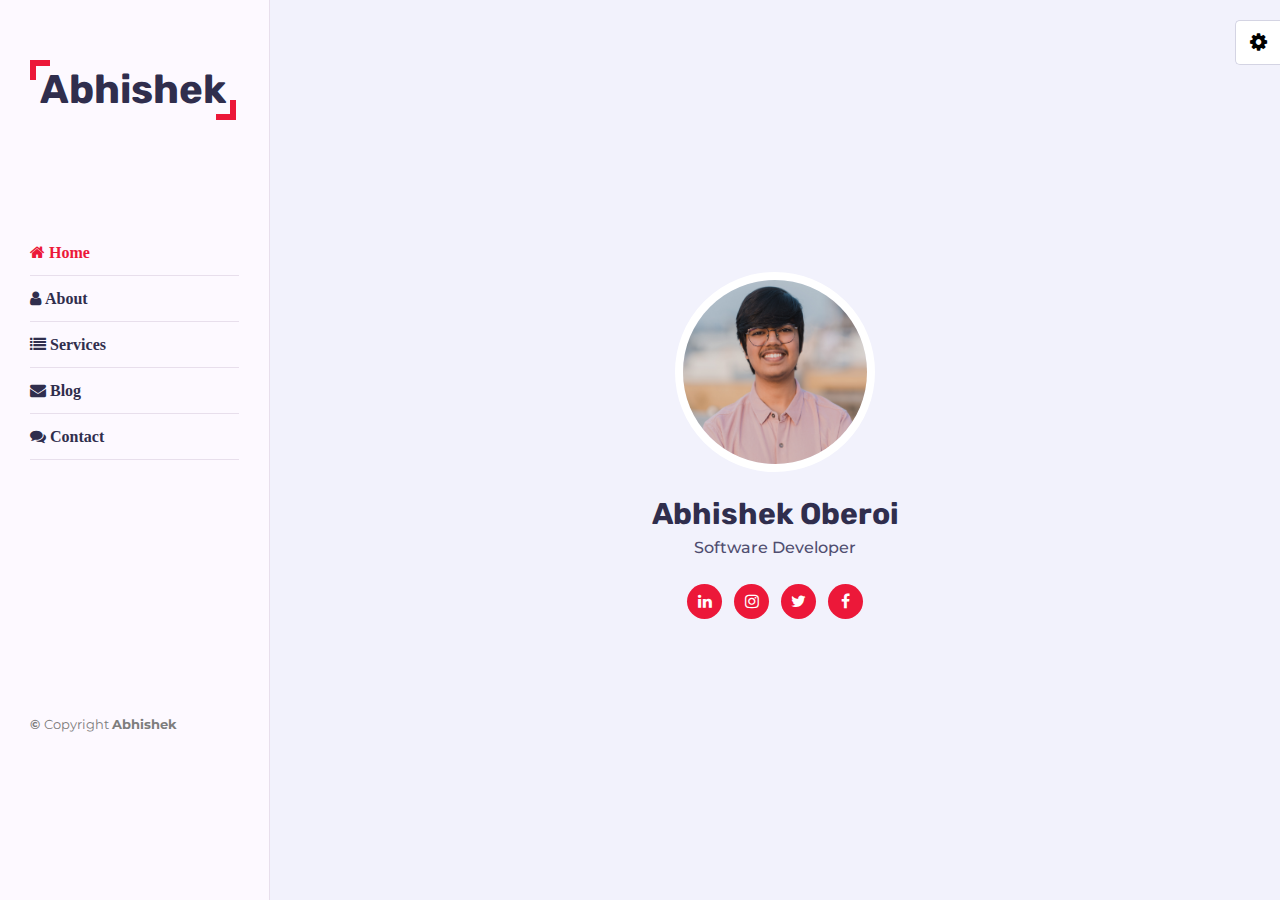
<file: index.html>
<!DOCTYPE html>
<html>
<head>
	<title>Personal Portfolio</title>
	<meta charset="utf-8">
	<meta name="viewport" content="width=device-width">

	<link rel="stylesheet" type="text/css" href="css/style.css">
	<link rel="stylesheet" type="text/css" href="css/pink.css">

     <link rel="stylesheet" class="alternate-style" title="pink" type="text/css" href="css/pink.css" disabled >
     <link rel="stylesheet" class="alternate-style" title="blue" type="text/css" href="css/blue.css" disabled>
     <link rel="stylesheet" class="alternate-style" title="orange" type="text/css" href="css/orange.css" disabled>
     <link rel="stylesheet" class="alternate-style" title="yellow" type="text/css" href="css/yellow.css" disabled>
          <link rel="stylesheet" class="alternate-style" title="green" type="text/css" href="css/green.css" disabled >
          <link rel="stylesheet" href="css/eg.css" type="text/css">



</head>
<body>

	<div class="preloader">
		<div class="loader">
		</div>
	</div>
	
<div class ="main-container">
	<div class ="aside">
		<div class="nav-toggler">
			<span></span>
		</div>
		<div class="aside-inner">
		<div class="logo">
			<a href ="#">Abhishek</a>
		</div>
			
		<ul class ="nav">
			<li><a href="#home" class="active"><i class ="fa fa-home"> <b>Home</b></i></a></li>
			<li><a href="#about"> <i class ="fa fa-user"> <b>About</b></i></a></li>
			<li><a href="#Services"><i class ="fa fa-list"> <b>Services</b></i></a></li>
			<li><a href="#blog"><i class ="fa fa-envelope"> <b>Blog</b></i></a></li>
			<li><a href="#contact"><i class ="fa fa-comments"> <b>Contact</b></i></a></li>
		</ul>

		<div class="copyright-text"><br>
			<br><br><br><br><br><br><br><br><br><br>
			<b>&copy; </b>Copyright <b>Abhishek</b>  
			   
		</div>
	</div>
	</div>
	<div class ="main-content">
	  <section class ="home section active" id="home">
	  	<div class="container">
	  		<div class="intro">
	  			<img src="images/Abhishekk.jpg" alt="profile">
	  			<h1>Abhishek Oberoi</h1>
	  			<p>Software Developer</p>
	  			<div class="social-link">
	  				<a href="https://www.linkedin.com/in/abhishek-oberoi-b4a112172/"><i class="fa fa-linkedin"></i></a>
	  				<a href="https://www.instagram.com/_abhi_oberoi/"><i class="fa fa-instagram"></i></a>
	  				<a href="https://twitter.com/Abhishe93975160"><i class="fa fa-twitter"></i></a>
	  				<a href="https://www.facebook.com/abhishek.oberoi.792/"><i class="fa fa-facebook"></i></a>

                  </div>   
	  			</div>	
	  	    </div>
	  </section>
	  <section class="about section" id = "about">
	  	<div class="container">
	  		<div class ="row">
	  		<div class="section-title padd-15">
                <h2>About Me</h2>
	  		</div>
	  	</div>
	  	 <div class="row">
	  	 	<div class = "about-content padd-15">
	  	 		<div class = "row">
	  	 			<div class ="about-text padd-15">
	  <h3>I'm Abhishek Oberoi and a <span>Software Developer</span> by profession.</h3>
	  	 				<p>I am very passionate and dedicated towards my work. My long-term goal is to achieve financial freedom and my short-term goal is to be an IT Project Manager. My hobbies are to read books and make money. I am a potential leader and have lead many student clubs during my university tenure. </p>
	  	 			</div>
	  	 		    </div>
                  
                       <div class="row">
                       	<div class="personal-info padd-15">
                          <div class="row">
                          	<div class="info-item padd-15">
                      	<p>Birthday : <span>8 January 2001</span></p>
                          	</div>
                          	<div class="info-item padd-15">
                      	<p>Age : <span>20</span></p>
                          	</div>
                          	<div class="info-item padd-15">
                      	<p>Website : <span>abhishek-oberoi.github.io</span></p>
                          	</div>
                          	<div class="info-item padd-15">
                    <p>Email :<span>oberoiabhi81@gmail.com</span></p>
                          	</div>
                      <div class="info-item padd-15">
                 <p>Degree : <span>B.Tech</span></p>
                          	</div>
                          	<div class="info-item padd-15">
                 <p>Phone : <span>+91 8511989253</span></p>
                          	</div>
                      <div class="info-item padd-15">
                 <p>City : <span>Ahmedabad</span></p>
                          	</div>  
                          	<div class="info-item padd-15">
                 <p>Freelance : <span>Available</span></p>
                          	</div>  	            
                       	</div>
                       	<div class="row">
                       		<div class="buttons padd-15">
                       			<a href="Resume/Resume_.pdf" class="btn">Download CV</a>
                       			<a href="#contact" data-section-index="1" class="btn hire-me">Hire Me</a>
                       		</div>
                       	</div>
                      </div>
                       	<div class="skills padd-15">
                             
                         <div class ="row">
                          <div class="skill-item padd-15">
                           <h5>Java</h5>
                           <div class="progress">
                        <div class="progress-in" style="width: 84%"></div>
                           	 <div class="skill-percent">84%</div>
                           </div>

                           </div>


                          <div class="skill-item padd-15">
                           <h5>JavaScript</h5>
                           <div class="progress">
                        <div class="progress-in" style="width: 76%"></div>
                           	 <div class="skill-percent">76%</div>
                           </div>
                           </div>    
                       	

                          <div class="skill-item padd-15">
                           <h5>Data Structures</h5>
                           <div class="progress">
                        <div class="progress-in" style="width: 74%"></div>
                           	 <div class="skill-percent">74%</div>
                           </div>
                           </div>
                          <div class="skill-item padd-15">
                           <h5>Project Management</h5>
                           <div class="progress">
                        <div class="progress-in" style="width: 72%"></div>
                           	 <div class="skill-percent">72%</div>
                           </div>
                       	</div>
                       </div>


                    </div> 
                    </div>

                    <div class="row">
                       <div class="education padd-15">
                        <h3 class="title">Education</h3>
                        <div class="row">
                        	<div class="timeline-box padd-15">
                        	<div class="timeline shadow-dark">
                        		
                               <div class="timeline-item">
                        		<div class="circle-dot"></div>
                        		<h6 class="timeline-date">
                        			<i class="fa fa-calendar"></i>2018 - 2022
                        		</h6>
                        		<h4 class="timeline-title">
                        			B.Tech - Computer Engineering
                        		</h4>
                        		<p class="timeline-text">
                                 	I am pursuing my Bachelor's from Charotar University of Science and Technology, Besides of knowledge university also introduced me to new strangers which have become a part of my family now.
                        		</p>
                        	</div>
                                
                                <div class="timeline-item">
                        		<div class="circle-dot"></div>
                        		<h6 class="timeline-date">
                        			<i class="fa fa-calendar"></i>2016 - 2018
                        		</h6>
                        		<h4 class="timeline-title">
                        			 High School
                        		</h4>
                        		<p class="timeline-text">
                                 	I completed my High School from Anand Niketan Campus affliated with Central Board of Secondary Education. (CBSE)
                                 	<br><br>
                        		</p>
                        	</div>

                            <div class="timeline-item">
                        		<div class="circle-dot"></div>
                        		<h6 class="timeline-date">
                        			<i class="fa fa-calendar"></i>2014 - 2016
                        		</h6>
                        		<h4 class="timeline-title">
                        			Secondary School
                        		</h4>
                        		<p class="timeline-text">
                                 	I completed my Secondary Schooling from Seventh Day Adventist Higher Secondary School affliated with Indian Certificate of Secondary Education. (ICSE)
                        		<br><br>
                        		</p>

                        	</div>   

                        </div>
                        </div>
                        </div>
                       </div>
                       <div class="experience padd-15">
                       <h3 class="title">Experience</h3>
                       <div class="row">
                        	<div class="timeline-box padd-15">
                        	<div class="timeline shadow-dark">
                        		
                               <div class="timeline-item">
                        		<div class="circle-dot"></div>
                        		<h6 class="timeline-date">
                        			<i class="fa fa-calendar"></i>2020 - 2021
                        		</h6>
                        		<h4 class="timeline-title">
                        			Java - Junior Software Developer Training
                        		</h4>
                        		<p class="timeline-text">
                                 	I took training in Java SE 8 Programming from TOPS Technologies, Ahmedabad and explored Java in more depth including it's frameworks Hibernate and Spring for six consecutive months.
                        		</p>
                        	</div>
                                
                                <div class="timeline-item">
                        		<div class="circle-dot"></div>
                        		<h6 class="timeline-date">
                        			<i class="fa fa-calendar"></i>2020
                        		</h6>
                        		<h4 class="timeline-title">
                        			 Project Management Internship
                        		</h4>
                        		<p class="timeline-text">
                                 	I worked for an NGO as an Project Manager and handled a team of fourteen people and gained many skills one of them being maintaining Customer Relationship Management as a Project Manager.
                        		</p>
                        	</div>

                            <div class="timeline-item">
                        		<div class="circle-dot"></div>
                        		<h6 class="timeline-date">
                        			<i class="fa fa-calendar"></i>2020
                        		</h6>
                        		<h4 class="timeline-title">
                        			GSC Charusat - Business Team Member 
                        		</h4>
                        		<p class="timeline-text">
                                 	I served as a Business Team member is in Geeks for Geeks Student Chapter (GSC) Charusat
                                 	where I engaged sponsors and maintained a formal relationship between both sponsor and other teams, for the events to be held.
                        		</p>
                        	</div>   

                        </div>
                        </div>
                        </div>
                       </div> 
                    </div>


	  	        	</div>
	  	
	  </section>
	
	<section class="service section" id="Services">
		<div class="container">
			<div class="row">
               <div class="section-title padd-15">
               	<h2>Services</h2>
               </div>
           </div>
           <div class="row">
           	<div class="service-item padd-15">
           		<div class="service-item-inner">
           			<div class="icon"><i class="fa fa-rocket"></i> </div>
           			<h4> Java Developer</h4>
           			<p>
           				I like to create website application in Java and can run coding tests including unit testing and Integration testing.<br><br>

           			</p>

               </div> 
			</div>

				<div class="service-item padd-15">
           		<div class="service-item-inner">
           			<div class="icon"><i class="fa fa-code"></i> </div>
           			<h4> Web Development </h4>
           			<p>
           			   I can create website both dynamic and responsive and have handy skills of HTML, CSS and JavaScript which help me in better understanding of a website.           			</p>

               </div> 
			</div>
				<div class="service-item padd-15">
           		<div class="service-item-inner">
           			<div class="icon"><i class="fa fa-cubes"></i> </div>
           			<h4> Software Development </h4>
           			<p>
           				I have thorough knowledge of Data Structures and Algorithm Analysis and can work on them quite efficiently and implement it to the software.<br><br>
           			</p>

               </div> 
			</div>
				<div class="service-item padd-15">
           		<div class="service-item-inner">
           			<div class="icon"><i class="fa fa-line-chart"></i> </div>
           			<h4> Business Development</h4>
           			<p>I am good in analyzing financial statement and can find a way to increase outreach and profit of an organization by maintaining all the possible expects
           				<br><br></p>

               </div> 
			</div>
				<div class="service-item padd-15">
           		<div class="service-item-inner">
           			<div class="icon"><i class="fa fa-industry"></i> </div>
           			<h4> IT Project Management </h4>
           			<p>Not only I have a clear understanding of the methodologies associated with IT Project Management, I also believe in maintaining a good client-relationship with great decision making ablities.  </p>

               </div> 
			</div>
				<div class="service-item padd-15">
           		<div class="service-item-inner">
           			<div class="icon"><i class="fa fa-money"></i> </div>
           			<h4> Portfolio Management</h4>
           			<p>
           				I am an enthusiastic Investor and trust my instincts and be confident on them. I like to manage a portfolio of stocks and can definitely assure a good amount of return provided with the technical analysis to the client.
           			</p>

               </div> 
			</div>





		</div>
	</div>
		
	</section>
   <!-- Portfolio-->
   <section class = "blog section" id="blog">
   	<div class="container">
   		<div class="row">
   			<div class="section-title padd-15">
   				<h2>Latest Blog</h2>
   			</div>
            </div>
            <div class="row">
            	<div class="blog-item padd-15">
            		<div class="blog-item-inner">
            			<div class="blog-img">
            				<img src="images/resize.jpg" alt="blog">
            				<div class="blog-date">
            					28 August 2020
            				</div>
            				
            			</div>
            			<div class="blog-info">
            				<h4 class="blog-title">Risk management  </h4>
            				<p class="blog-description">
 Most of us have at one time or another been frozen into inaction because of perceived risks. We also know at a deep personal level that the standard responses to risk are inadequate because many of our worries tend to be inchoate.</p>
            				<p class="blog-tags">Tags : <a href="https://www.pmi.org/learning/library/risk-analysis-project-management-7070">Risk Management</a> </p>
            			</div>
            		</div>
            	

   </div>

<div class="blog-item padd-15">
            		<div class="blog-item-inner">
            			<div class="blog-img">
            				<img src="images/web5.jpg" alt="blog">
            				<div class="blog-date">
            					2 October 2020
            				</div>
            				
            			</div>
            			<div class="blog-info">
            				<h4 class="blog-title"> Project Manager </h4>
            				<p class="blog-description">
A project is a one-at-a-time endeavor with the aim of creating a product or service. It has a start and end date, as well as a defined outcome. It usually goes through five stages – initiation, planning, execution, monitoring and control, and closure.</p>
            				<p class="blog-tags">Tags :<a href="https://www.investopedia.com/articles/professionals/113015/project-manager-career-path-qualifications.asp"> Project Manager</a> </p>
            			</div>
            		</div>
            	

   </div>
<div class="blog-item padd-15">
            		<div class="blog-item-inner">
            			<div class="blog-img">
            				<img src="images/web3.jpg" alt="blog">
            				<div class="blog-date">
            					6 November 2020
            				</div>
            				
            			</div>
            			<div class="blog-info">
            				<h4 class="blog-title">Java Hibernate </h4>
            				<p class="blog-description">
            					
Hibernate ORM, or Hibernate, is a free, open-source, object-relational mapping tool (or ORM tool) used in Java development. It provides a framework to map an object-oriented model to a relational database. It is used mainly for database schemas.</p>

            				<p class="blog-tags">Tags : <a href="https://hibernate.org/">Hibernate</a> </p>
            			</div>
            		</div>
            	

   </div>

            </div>
        </div>
   </section>
 





   <!--Contact-->
    <section class="contact section" id="contact">
    	<div class="container">
    		<div class="row">
    			<div class="section-title padd-15">
    				<h2>Contact Me</h2>
    			</div>
    		</div>
           <div class="row">        
    		<div class="contact-info-item padd-15">
                 <div class="icon"><i class="fa fa-phone"></i></div>
                 	<h4>Mobile</h4>
                 	<p>+91 8511989253</p>
                 </div>
    		
    		<div class="contact-info-item padd-15">
                 <div class="icon"><i class="fa fa-map-marker"></i></div>
                 	<h4>Residence</h4>
                 	<p>35, New aarti society, Isanpur, Ahmedabad, Gujarat</p>
                 </div>


                 <div class="contact-info-item padd-15">
                 <div class="icon"><i class="fa fa-envelope"></i></div>
                 	<h4>Email</h4>
                 	<p>oberoiabhi81@gmail.com</p>
                 </div>

    		</div>

              <div class="row">
              	<form action="MAILTO:oberoiabhi81@gmail.com" class="contact-form padd-15">
              	<div class="row">
              		<div class="form-item col-6 padd-15">
              			<div class="form-group">
              				<input type="text" class="form-control" placeholder="Your Name" required="required">
              			</div>
              	</div>
                
                <div class="form-item col-6 padd-15">
              			<div class="form-group">
              				<input type="text" class="form-control" placeholder="Your Email" required="required">
              			</div>
              	</div>
              </div>
              <div class="row">
              	<div class="form-item col-12 padd-15">
              		<div class ="form-group">
              			<input type="text" class="form-control" placeholder="Subject" required="required">
              </div>
              </div>
              </div>
               <div class="row">
              	<div class="form-item col-12 padd-15">
              		<div class ="form-group">
              			<textarea class="form-control" placeholder="Your Message" required="required"></textarea>
              </div>
              </div>
              </div>

              <div class="row">
              	<div class="col-12 padd-15">
              		<button type="submit" class="btn">Send Message</button>
              	</div>
              </div>
             
              	</form>
              </div>


    	</div>

    </section>


   <!--Contact-end-->


	</div>
	</div> 

<div class="style-switcher">
   <div class="toggle-style-switcher">
   	 <i class="fa fa-cog fa-spin"></i>
   </div>	 

	<h5>Style Switcher</h5>
	<ul>
        <li><a href="javascript:void(0);" title="pink" style="background-color: #ec1839" onclick="setActiveStyle('pink')"></a></li>
        <li><a href="javascript:void(0);" title="blue" style="background-color: #2196f3" onclick="setActiveStyle('blue')"></a></li>
        <li><a href="javascript:void(0);" title="orange" style="background-color: #fa5b0f" onclick="setActiveStyle('orange')"></a></li>
        <li><a href="javascript:void(0);" title="yellow" style="background-color: #ffb400" onclick="setActiveStyle('yellow')"></a></li>
        <li><a href="javascript:void(0);" title="green" style="background-color: #72b626" onclick="setActiveStyle('green')"></a></li>

	</ul>
    
    <h5>Body Skin</h5>
    <label>
    	<input type="radio" class="body-skin" name="body-style" value="light" checked="true">Light
    </label>
    <label>
    	<input type="radio" class="body-skin" name="body-style" value="dark">Dark
    </label>

</div>

<script src="js/eg.js" type="text/javascript"></script>
</body>
</html>
</file>
<file: css/pink.css>
.aside .logo a::before{
	border-top: 6px solid #ec1839;
	border-left: 6px solid #ec1839;
}
.aside .logo a::after{
	border-right: 6px solid #ec1839;
	border-bottom: 6px solid #ec1839;
}


.contact .contact-info-item .icon .fa,
.blog .blog-item-inner .blog-info .blog-tags a,
.service .service-item .service-item-inner .icon .fa,
.about .about-content .about-text h3 span,
body.dark .aside .nav li a:hover,
body.dark .aside .nav li a.active,
.aside .nav li a:hover,
.aside .nav li a.active{
color: #ec1839;
}

.blog .blog-item-inner .blog-img .blog-date,
.service .service-item .service-item-inner:hover .icon,
.about .about-content .timeline .circle-dot,
.about .about-content .skills .skill-item .progress .progress-in,
.about .about-content .timeline .timeline-item::before,
.btn,
.aside .nav-toggler span, 
.aside .nav-toggler span::before,
.aside .nav-toggler span::after,
.home .intro .social-link a,
.section-title h2::before,
.section-title h2::after
{
background-color: #ec1839;
}
</file>
<file: css/blue.css>
.aside .logo a::before{
	border-top: 6px solid #2196f3;
	border-left: 6px solid #2196f3;
}
.aside .logo a::after{
	border-right: 6px solid #2196f3;
		border-bottom: 6px solid #2196f3;
}


.contact .contact-info-item .icon .fa,
.blog .blog-item-inner .blog-info .blog-tags a,
.service .service-item .service-item-inner .icon .fa,
.about .about-content .about-text h3 span,
body.dark .aside .nav li a:hover,
body.dark .aside .nav li a.active,
.aside .nav li a:hover,
.aside .nav li a.active{
color: #2196f3;
}

.blog .blog-item-inner .blog-img .blog-date,
.service .service-item .service-item-inner:hover .icon,
.about .about-content .timeline .circle-dot,
.about .about-content .skills .skill-item .progress .progress-in,
.about .about-content .timeline .timeline-item::before,
.btn,
.aside .nav-toggler span, 
.aside .nav-toggler span::before,
.aside .nav-toggler span::after,
.home .intro .social-link a,
.section-title h2::before,
.section-title h2::after
{
background-color: #2196f3;
}
</file>
<file: css/orange.css>
.aside .logo a::before{
	border-top: 6px solid #fa5b0f;
	border-left: 6px solid #fa5b0f;
}
.aside .logo a::after{
	border-right: 6px solid #fa5b0f;
		border-bottom: 6px solid #fa5b0f;
}


.contact .contact-info-item .icon .fa,
.blog .blog-item-inner .blog-info .blog-tags a,
.service .service-item .service-item-inner .icon .fa,
.about .about-content .about-text h3 span,
body.dark .aside .nav li a:hover,
body.dark .aside .nav li a.active,
.aside .nav li a:hover,
.aside .nav li a.active{
color: #fa5b0f;
}

.blog .blog-item-inner .blog-img .blog-date,
.service .service-item .service-item-inner:hover .icon,
.about .about-content .timeline .circle-dot,
.about .about-content .skills .skill-item .progress .progress-in,
.about .about-content .timeline .timeline-item::before,
.btn,
.aside .nav-toggler span, 
.aside .nav-toggler span::before,
.aside .nav-toggler span::after,
.home .intro .social-link a,
.section-title h2::before,
.section-title h2::after
{
background-color: #fa5b0f;
}
</file>
<file: css/yellow.css>
.aside .logo a::before{
	border-top: 6px solid #ffb400;
	border-left: 6px solid #ffb400;
}
.aside .logo a::after{
	border-right: 6px solid #ffb400;
		border-bottom: 6px solid #ffb400;
}


.contact .contact-info-item .icon .fa,
.blog .blog-item-inner .blog-info .blog-tags a,
.service .service-item .service-item-inner .icon .fa,
.about .about-content .about-text h3 span,
body.dark .aside .nav li a:hover,
body.dark .aside .nav li a.active,
.aside .nav li a:hover,
.aside .nav li a.active{
color: #ffb400;
}

.blog .blog-item-inner .blog-img .blog-date,
.service .service-item .service-item-inner:hover .icon,
.about .about-content .timeline .circle-dot,
.about .about-content .skills .skill-item .progress .progress-in,
.about .about-content .timeline .timeline-item::before,
.btn,
.aside .nav-toggler span, 
.aside .nav-toggler span::before,
.aside .nav-toggler span::after,
.home .intro .social-link a,
.section-title h2::before,
.section-title h2::after
{
background-color: #ffb400;
}
</file>
<file: css/green.css>
.aside .logo a::before{
	border-top: 6px solid #72b626;
	border-left: 6px solid #72b626;
}
.aside .logo a::after{
	border-right: 6px solid #72b626;
		border-bottom: 6px solid #72b626;
}


.contact .contact-info-item .icon .fa,
.blog .blog-item-inner .blog-info .blog-tags a,
.service .service-item .service-item-inner .icon .fa,
.about .about-content .about-text h3 span,
body.dark .aside .nav li a:hover,
body.dark .aside .nav li a.active,
.aside .nav li a:hover,
.aside .nav li a.active{
color: #72b626;
}

.blog .blog-item-inner .blog-img .blog-date,
.service .service-item .service-item-inner:hover .icon,
.about .about-content .timeline .circle-dot,
.about .about-content .skills .skill-item .progress .progress-in,
.about .about-content .timeline .timeline-item::before,
.btn,
.aside .nav-toggler span, 
.aside .nav-toggler span::before,
.aside .nav-toggler span::after,
.home .intro .social-link a,
.section-title h2::before,
.section-title h2::after
{
background-color: #72b626;
}
</file>
<file: css/eg.css>
.style-switcher{
	position: fixed;
	top: 20px;
	right: 0;
	z-index: 11;
	background-color: #ffffff;
	padding:15px;
	border:1px solid #d4d4e3;
	border-right: none;
	border-radius: 0 0 0 5px;
	-webkit-transform: translateX(100%);
	transform: translateX(100%);
	-webkit-transition: all 0.3s ease;
	transition: all 0.3s ease;

}

.style-switcher.open{
	-webkit-transform: translateX(0%);
	transform: translateX(0%);
}
.style-switcher h5{
font-size: 16px;
color: #302e4d;
margin-top: 0;
margin-bottom: 8px;
padding-bottom: 5px;
border-bottom: 1px solid #e8dfec;
}

.style-switcher ul{
	margin: 0;
	padding: 0;
	display: block;
	margin-bottom: 5px;
	list-style: none;

}
.style-switcher ul li{
	display: inline-block;

}

.style-switcher ul li a{
	height: 30px;
	width: 30px;
	display: block;
    border-radius: 50%;
    cursor: pointer;
    text-decoration: none;
    margin-right: 2px;
}

.style-switcher .toggle-style-switcher{
	position: absolute;
	height: 45px;
	width: 45px;
	background: #ffffff;
	left: -46px;
	top: -1px;
	border:1px solid #d4d4e3;
	border-right: none;
	text-align: center;
    cursor: pointer;
    border-radius: 5px 0 0 5px;
}

.style-switcher .toggle-style-switcher .fa{
	font-size: 20px;
	line-height: 43px;

}
</file>
<file: css/style.css>
@import url("https://stackpath.bootstrapcdn.com/font-awesome/4.7.0/css/font-awesome.min.css");
@import url('https://fonts.googleapis.com/css2?family=Montserrat:wght@400;500;600;700&display=swap');
@import url('https://fonts.googleapis.com/css2?family=Rubik:wght@500;700;900&display=swap');

body{
	margin:0;
	line-height: 1.5
	font-size:16px;
	font-family: 'Montserrat', sans-serif;
	font-weight: 400;
}
*{
	margin: 0;
	padding: 0;
	outline:none;
	text-decoration: none;
	box-sizing: border-box;
}
::before,::after{
	box-sizing: border-box;
}
.section{
	background-color: #f2f2fc;
	min-height: 100vh;
	display: block;
	padding: 0 30px;
	position: fixed;
	left: 270px;
	top: 0;
	right: 0;
	bottom: 0;
	z-index: 0;
	overflow-x:hidden;
	overflow-y: auto; 	
	opacity: 1;
	-webkit-transition: all 0.3s ease;
        transition: all 0.3s ease;
}
.section.back-section{
	z-index: 1;
}
.section.active{
	opacity: 1;
	z-index: 2;
	-webkit-animation: slideSection 1s ease;
	animation: slideSection 1s ease;
}
@-webkit-keyframes slideSection{
	0%{
		-webkit-transform: translateX(100%);
		transform: translateX(100%);

	}
	100%{
		-webkit-transform: translateX(0%);
		transform: translateX(0%);
	}
}
@keyframes slideSection{
		0%{
		-webkit-transform: translateX(100%);
		transform: translateX(100%);

	}
	100%{
		-webkit-transform: translateX(0%);
		transform: translateX(0%);
}
}
.section .container{
	padding-top: 60px;
	padding-bottom: 70px;
}
.section-title{
	-ms-flex:0 0 100%;
	flex:0 0 100%;
	max-width: 100%;
	margin-bottom: 60px;	
}
.section-title h2{
	font-size: 40px;
	color: #302e4d;
	font-family: 'Rubik', sans-serif;
	font-weight: 700;
	margin: 0; 
	position: relative;
}
.section-title h2::before{
	content: '';
	height: 4px;
	width: 50px;
	position: absolute;
	top: 100%;
	left:0;
}
.section-title h2::after{
	content: '';
	height: 4px;
	width: 25px;
	position: absolute;
	top: 100%;
	left:0;
	margin-top:8px; 
}
.row{
	display: -ms-flexbox;
	display: flex;
	-ms-flex-wrap: wrap;
	flex-wrap: wrap;
	margin-right: -15px;
	margin-left: -15px;
	position: relative;
	
}
.padd-15{
	padding-left: 15px;
	padding-right: 15px;
} 

.container{
	max-width: 1100px;
	width: 100%;
	margin: auto;
}
.shadow-dark{
	-webkit-box-shadow: 0 0 20px rgba(48,46,77,0.15);
	box-shadow: 0 0 20px rgba(48,46,77,0.15);
}
.btn{
	font-size: 16px;
	font-family: 'Rubik', sans-serif;
	font-weight: 500;
	padding: 12px 35px;
	color: #ffffff;
	border-radius: 40px;
	-webkit-transition: all 0.3s ease;
	transition: all 0.3s ease;
	display: inline-block;
	white-space: nowrap;
	border:none;
	cursor: pointer;
}
.btn:hover{
	-webkit-transform: scale(1.05);
	transform: scale(1.05);
}
.hidden{
	display: none!important;

}

.preloader{
	background-color: #222222;
	position: fixed;
	left: 0;
	top: 0;
	height: 100%;
	width: 100%;
	z-index: 150;
	display: -ms-flexbox;
	display: flex;
	-ms-flex-align: center;
	align-items: center;
	-ms-flex-pack: center;
	justify-content: center;
    -webkit-transition: all 1s ease;
	transition: all 1s ease;
}

.preloader.opacity-0{
	opacity: 0;
}
.preloader .loader{
	height: 40px;
	width: 40px;
	border: 4px solid #e3e3e3;
	border-radius: 50%;
	border-top: 4px solid transparent;
	border-bottom: 4px solid transparent;
	-webkit-animation: spin 2s linear infinite;
	animation: spin 2s linear infinite;
}
@-webkit-keyframes spin{
	0%{
		-webkit-transform: rotate(0deg);
		transform: rotate(0deg);
	}
	100%{
		-webkit-transform: rotate(360deg);
		transform: rotate(360deg);
	}
}
@keyframes spin{
	0%{
		-webkit-transform: rotate(0deg);
			transform: rotate(0deg);
	}
	100%{
		-webkit-transform: rotate(360deg);
		transform: rotate(360deg);
	}
}

.aside{
        width: 270px;
        background-color: #fdf9ff;
        position: fixed;
        height: 100%;
        left:0;
        top: 0;
        z-index: 11;
        border-right: 1px solid #e8dfec;
        padding: 30px;
        /*overflow-y: auto;*/
        -webkit-transition: all 0.3s ease;
        transition: all 0.3s ease;
}
.aside .aside-inner{
	position: absolute;
	left: 0;
	top: 0;
	width: 100%;
	height: 100%;
	padding: 30px;
	overflow-y: auto;
}
.aside .logo{
	  
	   padding:30px 0;
}

.aside .nav{
	
	padding: 30px 0;
}
.aside .logo a{
	  font-size: 40px;
	  color: #302e4d;
	  font-family: 'Rubik', sans-serif;
	  font-weight: 700;
	  text-decoration: none;
	  display: inline-block;
	  position: relative;
	  padding: 0 10px;
	  line-height: 60px;
}
.aside .logo a::before{
	content: '';
	height: 20px;
    width: 20px;
    position: absolute;
    top: 0;
    left: 0;
}
.aside .logo a::after{
	content: '';
	height: 20px;
    width: 20px;    
    position: absolute;
    bottom: 0;
    right:  0;
 }   
 .aside .nav-toggler{
 	height: 40px;
 	width: 45px;
 	border: 1px solid #d4d4e3;
 	cursor: pointer;
 	position:fixed;
 	left: 300px;
 	top:20px;
 	z-index: 11;
 	border-radius: 5px;
    background-color: #fdf9ff;
    display: -ms-flexbox;; 
    display: flex;
    display: none;
    -ms-flex-align: center;
    align-items: center;
    -ms-flex-pack: center;
    justify-content: center;
    -webkit-transition: all 0.3s ease;
        transition: all 0.3s ease;

     }
.aside .nav-toggler span{
	height: 2px;
	width: 18px;
	display: inline-block;
	position: relative;
}     
.aside .nav-toggler.open span{
	background-color: transparent;
}

.aside .nav-toggler span::before{
    content: '';
 	height: 2px;
	width: 18px;
	position: absolute;
	top: -6px;
	left: 0;
}
.aside .nav-toggler.open span::before{
	-webkit-transform: rotate(45deg);
	transform: rotate(45deg);
     top: 0px;
}
.aside .nav-toggler span::after{
    content: '';
 	height: 2px;
	width: 18px;
	position: absolute;
	top: 6px;
	left: 0;
}	

.aside .nav-toggler.open span::after{
	-webkit-transform: rotate(-45deg);
	transform: rotate(-45deg);
     top: 0px;
}
.aside .nav{
	list-style: none;
	margin: 80px 0;
	padding: 0;
}
.aside .nav li{
	display: block;
}
.aside .nav li a{
	font-size: 16px;
	font-weight: 600;
	color: #302e4d;
	text-decoration: none;
	line-height: 45px;
	display: block;
	border-bottom:  1px solid #e8dfec;
	-webkit-transition: all 0.3s ease;
	transition: all 0.3s ease;
    text-transform: capitalize;  
}
.aside .nav li a:not(.active):hover{
	padding-left: 5px;
}

.aside .nav li a .fa{
	margin-right: 5px;
    
	}
.aside .copyright-text{
	font-size: 13px;
	color:#7d7d7d;
}

.home{
	min-height: 100vh;
	display: -ms-flexbox;
	display: flex;
}

.home .intro{
text-align: center;
}

.home .intro img{
	height: 200px;
	width: 200px;
	border-radius: 50%;
	display: inline-block;
	border:8px solid #ffffff;
}
.home .intro h1{
	font-size: 30px;
	color: #302e4d;
	font-family: 'Rubik',sans-serif;
	font-weight: 700; 
	margin: 20px 0 5px;
}

.home .intro p{
	font-size: 16px;
	font-weight: 500;
	margin: 0;
	line-height: 22px;
	color: #504e70;
}
.home .intro .social-link{
	margin-top:  25px;
}

.home .intro .social-link a{
	height: 35px;
	width: 35px;
	display: inline-block;
	text-align: center;
	line-height: 35px;
	color: #ffffff;
	margin: 0 4px;
	border-radius: 50%;
	text-decoration: none;
	-webkit-transition: all 0.3s ease;
	transition: all 0.3s ease;
}

.home .intro .social-link a:hover{
	-webkit-transform: scale(1.1);
	transform: scale(1.1);
}	

.about .about-content{
-ms-flex:0 0 100%;
flex: 0 0 100%;
max-width: 100%;
}

.about .about-content .about-text{
-ms-flex:0 0 100%;
flex: 0 0 100%;
max-width: 100%;
}

.about .about-content .about-text h3{
	font-size: 24px;
	margin-bottom: 15px;
	font-weight: 700;
	color:#302e4d;
}
.about .about-content .about-text p{
	font-size: 16px;
	line-height: 25px;
	color: #504e70;
	margin: 0;
}

.about .about-content .personal-info{
  -ms-flex:0 0 60%;
   flex: 0 0 60%;
   max-width: 60%;
   margin-top: 40px;
}
.about .about-content .personal-info .info-item{
	-ms-flex:0 0 50%;
	flex: 0 0 50%;
	max-width: 50%;
}
.about .about-content .personal-info .info-item p{
      font-weight: 600;
      padding: 10px 0 ;
      font-size:  16px;
      color: #302e4d;
      margin: 0;
      border-bottom:1px solid #e8dfec;
	}
.about .about-content .personal-info .info-item p span{
   font-weight: 400;
   color:#504e70;
   margin-left: 4px;
   display: inline-block;
}
.about .about-content .personal-info .buttons{
	margin-top: 30px;
}
.about .about-content .personal-info .buttons .btn{
	margin-right: 15px;
	margin-top: 10px;
}
.about .about-content .skills{
   -ms-flex:0 0 40%;
   flex: 0 0 40%;
   max-width: 40%;
   margin-top: 40px;
}

.about .about-content .skills .skill-item{
	 -ms-flex:0 0 100%;
   flex: 0 0 100%;
   max-width: 100%;
}
.about .about-content .skills .skill-item h5{
      line-height: 40px;
      font-weight: 600;
      font-size:  16px;
      color: #302e4d;
      text-transform: capitalize;
      margin: 0;

}
.about .about-content .skills .skill-item .progress{
	background-color: #e3e3e3;
    height: 7px;
    border-radius: 4px;
    width: 100%; 
    position: relative;
}
.about .about-content .skills .skill-item {
	margin-bottom: 30px;
}
.about .about-content .skills .skill-item .progress .progress-in{
    position: absolute;
    left: 0;
    top: 0;
    height: 100%;
    border-radius: 4px;
}
.about .about-content .skills .skill-item .skill-percent{
	line-height: 40px;
	position: absolute;
	right: 0;
	top: -40px;
	color:#302e4d; 
	font-weight: 400;
}

.about .about-content .education{
  -ms-flex:0 0 50%;
  flex: 0 0 50%;
  max-width: 50%;
  margin-top: 30px;
}

.about .about-content .experience{
  -ms-flex:0 0 50%;
  flex: 0 0 50%;
  max-width: 50%; 
   margin-top: 30px;
}
.about .about-content .title{
	font-size:24px;
	margin-bottom: 30px;
	font-weight:700;
	color:#302e4d;
}

.about .about-content .timeline-box{
	-ms-flex:0 0 100%;
	flex: 0 0 100%;
	max-width: 100%;
}

.about .about-content .timeline{
	background-color: #fdf9ff;
	padding: 30px 15px;
	border:1px solid#d4d4e3;
	border-radius: 10px;
	width: 100%;
	position: relative;
	
}
.about .about-content .timeline .timeline-item{
	position: relative;
	padding-left: 37px;
	padding-bottom: 50px;
}
.about .about-content .timeline .timeline-item:last child{
	padding-bottom: 0px;
}
.about .about-content .timeline .timeline-item::before{
    content: '';
    width: 1px;
    position: absolute;
    height: 100%;
    left: 7px;
    top: 0;
}


.about .about-content .timeline .timeline-date{
        font-weight: 400;
        font-size: 14px;
        margin-bottom: 12px;
        color: #504e70;

}
.about .about-content .timeline .timeline-date .fa{
	margin-right: 5px;
}
.about .about-content .timeline .timeline-title{
	font-weight: 700;
        font-size: 18px;
        margin-bottom: 15px;
        text-transform: capitalize;
        color: #302e4d
}
	.about .about-content .timeline .timeline-text{
		font-size: 16px;
		line-height: 25px;
		color: #504e70;
		margin: 0;
		 
	}
		.about .about-content .timeline .circle-dot{
			position: absolute;
			left: 0;
			top: 0;
			height: 15px;
			width: 15px;
			left: 0px;
			border-radius: 50%;
		}

        .service .container{
        	padding-bottom: 40px;
        }

		.service .service-item{
			-ms-flex: 0 0 33.33%;
			flex: 0 0 33.33%;
			max-width: 33.33%;
			margin-bottom: 30px;
			display: -ms-flexbox;
			display: flex;
			}		

		.service .service-item .service-item-inner{
			background-color: #fdf9ff;
			border:1px solid #d4d4e3;
			border-radius: 10px;
			padding: 30px 15px;
			text-align: center;
			-webkit-transition: all 0.3s ease;
			transition: all 0.3s ease;
			width: 100%;
		}

        .service .service-item .service-item-inner:hover{
        	-webkit-box-shadow: 0 0 20px rgba(48,46,77,0.15);
        	box-shadow: 0 0 20px rgba(48,46,77,0.15);
        }
		.service .service-item .service-item-inner .icon{
			height: 60px;
			width: 60px;
			display: block;
			margin:0 auto 30px;
			text-align: center;
			border-radius: 50%;
			-webkit-transition: all 0.3s ease;
			transition: all 0.3s ease;
		}
		.service .service-item .service-item-inner .icon .fa{
			font-size: 40px;
			line-height: 60px;
			-webkit-transition: all 0.3s ease;
			transition: all 0.3s ease;
		}
        
		.service .service-item .service-item-inner:hover .icon .fa{
              font-size: 25px;
              color: #ffffff;
        
		}
		.service .service-item .service-item-inner h4{
			font-size: 18px;
			margin-bottom: 15px;
			color: #302e4d;
			font-weight: 700;
			text-transform: capitalize;
		}
		.service .service-item .service-item-inner p{
			font-size: 16px;
			color: #504e70;
			line-height: 25px;
			margin:0;
        }
        .blog .container{
        	padding-bottom: 40px;
        }
		
		.blog .blog-item{
			-ms-flex:0 0 33.33%;
			flex: 0 0 33.33%;
			max-width: 33.33%;
			margin-bottom: 30px;
			display: flex;
		}
		.blog .blog-item-inner{
			border-radius: 10px;
			overflow: hidden;
			border:1px solid #d4d4e3;
			width: 100%;
		}
		.blog .blog-item-inner .blog-img{
			position: relative;
			overflow: hidden;
		}
		.blog .blog-item-inner .blog-img img{
			width: 100%;
			display: block;
			-webkit-transition: all 0.5s ease;
			transition: all 0.5s ease;
		}
		.blog .blog-item-inner:hover .blog-img img{
           -webkit-transform: scale(1.1);
           transform: scale(1.1);
		}

		.blog .blog-item-inner .blog-img .blog-date{
			
			position: absolute;
			padding: 4px 10px;
			border-radius: 5px;
			color: #ffffff;
			font-weight: 600;
			font-size: 14px;
			left: 6px;
			bottom: 6px;
		}

		.blog .blog-item-inner .blog-info{
			padding: 30px 15px;
			background-color: #fdf9ff;

		}
		.blog .blog-item-inner .blog-info .blog-title{
			font-size: 18px;
			font-weight: 700;
			color: #302e4d;
			text-transform: capitalize;
			margin-bottom: 10px;

		}

		.blog .blog-item-inner .blog-info .blog-description{
            font-size: 16px;
            line-height: 25px;
            color: #504e70;
            font-weight: 400;
            margin-bottom: 15px;
		}

		.blog .blog-item-inner .blog-info .blog-tags{
			font-size: 16px;
			line-height: 25px;
			color: #504e70;
			font-weight: 400;
			font-size: 14px;
			text-transform: capitalize;
		}

		.blog .blog-item-inner .blog-info .blog-tags a{
			text-decoration: none;
			font-weight: 600;
		}


		.contact .contact-info-item{
           -ms-flex:0 0 33.33%;
           flex: 0 0 33.33%;
           max-width: 33.33%;
           text-align: center;
           margin-bottom: 40px;
		}

		.contact .contact-info-item .icon{
			display: inline-block;
		}

		.contact .contact-info-item .icon .fa{
			font-size: 40px;
		}

		.contact .contact-info-item h4{
			font-size: 18px;
			font-weight: 700;
			color: #302e4d;
			text-transform: capitalize;
			margin: 15px 0 5px;
		}
		.contact .contact-info-item p{
			font-size: 16px;
			line-height: 25px;
			color: #504e70;
			margin: 0;
			font-weight: 400;
		}

		.contact .contact-form{
			-ms-flex: 0 0 100%;
              flex: 0 0 100%;
              max-width: 100%;

		}

		.contact .contact-form .col-6{
			-ms-flex:0 0 50%;
			flex: 0 0 50%;
			max-width: 0 0 50%;
		}

        .contact .contact-form .col-12{
        		-ms-flex: 0 0 100%;
              flex: 0 0 100%;
              max-width: 100%;
        }
             
        .contact .contact-form .form-item{
        	margin-bottom: 30px;
        }     
		.contact .contact-form .form-item .form-control{
			width: 100%;
		}

		.contact .contact-form .form-item .form-control{
			width: 100%;
			height: 50px;
			border-radius: 25px;
			border:1px solid #d4d4e3;
			padding: 10px 25px;
			font-size: 16px;
			color: #504e70;
			transition: all 0.3s ease;
		}

		input,textarea,select{
			font-family: 'Montserrat', sans-serif;
		}

		.contact .contact-form .form-item .form-control:focus{
          -webkit-box-shadow: 0 0 20px rgba(48,46,77,0.15);
          box-shadow: 0 0 20px rgba(48,46,77,0.15);
		} 

		.contact .contact-form .form-item textarea.form-control{
			height: 140px;
		}

		.contact .contact-form .btn{
			height: 50px;
			padding:0 50px; 

		}

		@media (max-width: 1199px){
		.section .container{
			padding-top: 70px;
		}	
		.aside .nav-toggler{
			display: -ms-flexbox;
			display: flex;
			left: 30px;
		}
		.aside .nav-toggler.open{
			left:200px;
		}
		.aside{
			left: -270px;
		}
		.aside.open{
			left: 0px;
		}
		.section{
			left: 0;
		}
		.section.open{
			left: 270px;
		}
             .about .about-content .personal-info .info-item p span{
             	display: block;
             	margin-left: 0;
             }
		}

        @media (max-width: 991px){
        	.blog .blog-item,
        	.service .service-item{
        		-ms-flex:0 0 50%;
				flex: 0 0 50%;
				max-width: 50%;
        	}
        }
		@media (max-width: 767px){
			.contact .contact-form .col-6,
			.blog .blog-item,
            .service .service-item,
			.about .about-content .experience,
			.about .about-content .education,
			.about .about-content .skills,
			.about .about-content .personal-info{
				-ms-flex:0 0 100%;
				flex: 0 0 100%;
				max-width: 100%;
			}
		}
		@media(max-width: 575px)
		{
             .contact .contact-info-item,
             .portfolio .portfolio-item{
             	-ms-flex:0 0 100%;
             	flex: 0 0 100%;
             	max-width: 100%;
             }
		}

		body.dark .section{
			background-color: #151515;
		}
        
        body.dark .contact .contact-form .form-item .form-control,
        body.dark .blog .blog-item-inner .blog-info,
        body.dark .service .service-item .service-item-inner,
        body.dark .about .about-content .timeline,   
		body.dark .aside{
			background-color: #222222;
		}
        
        body.dark .contact .contact-info-item h4,
        body.dark .blog .blog-item-inner .blog-info .blog-title,
        body.dark .service .service-item .service-item-inner h4,
        body.dark .about .about-content .timeline .timeline-title,
        body.dark .about .about-content h3.title,
        body.dark .about .about-content .skills .skill-item h5,
        body.dark .about .about-content .personal-info .info-item p,
        body.dark .about .about-content .about-text h3,
		body.dark .section-title h2,
        body.dark .home .intro h1, 
		body.dark .aside .logo a,
		body.dark .aside .nav li a{
			color: #ffffff;
		}
        
        body.dark .contact .contact-form .form-item .form-control,
        body.dark .contact .contact-info-item p,
        body.dark .blog .blog-item-inner .blog-info .blog-tags,
        body.dark .blog .blog-item-inner .blog-info .blog-description,
        body.dark .service .service-item .service-item-inner p,
        body.dark .about .about-content .timeline .timeline-text,
        body.dark .about .about-content .timeline .timeline-date,
        body.dark .about .about-content .skills .skill-item .skill-percent,
	    body.dark .about .about-content .personal-info .info-item p span,
		body.dark .about .about-content .about-text p,
		body.dark .home .intro p{
			color: #e9e9e9;
		}

        body.dark .aside,
		body.dark .contact .contact-form .form-item .form-control,
		body.dark .blog .blog-item-inner,
		body.dark .service .service-item .service-item-inner,
        body.dark .about .about-content .timeline,
		body.dark .about .about-content .personal-info .info-item p,
		body.dark .aside .nav li a{
			border-color: #393939;
		}

		body.dark .shadow-dark{
-webkit-box-shadow: none;
box-shadow: none;
		}
</file>
